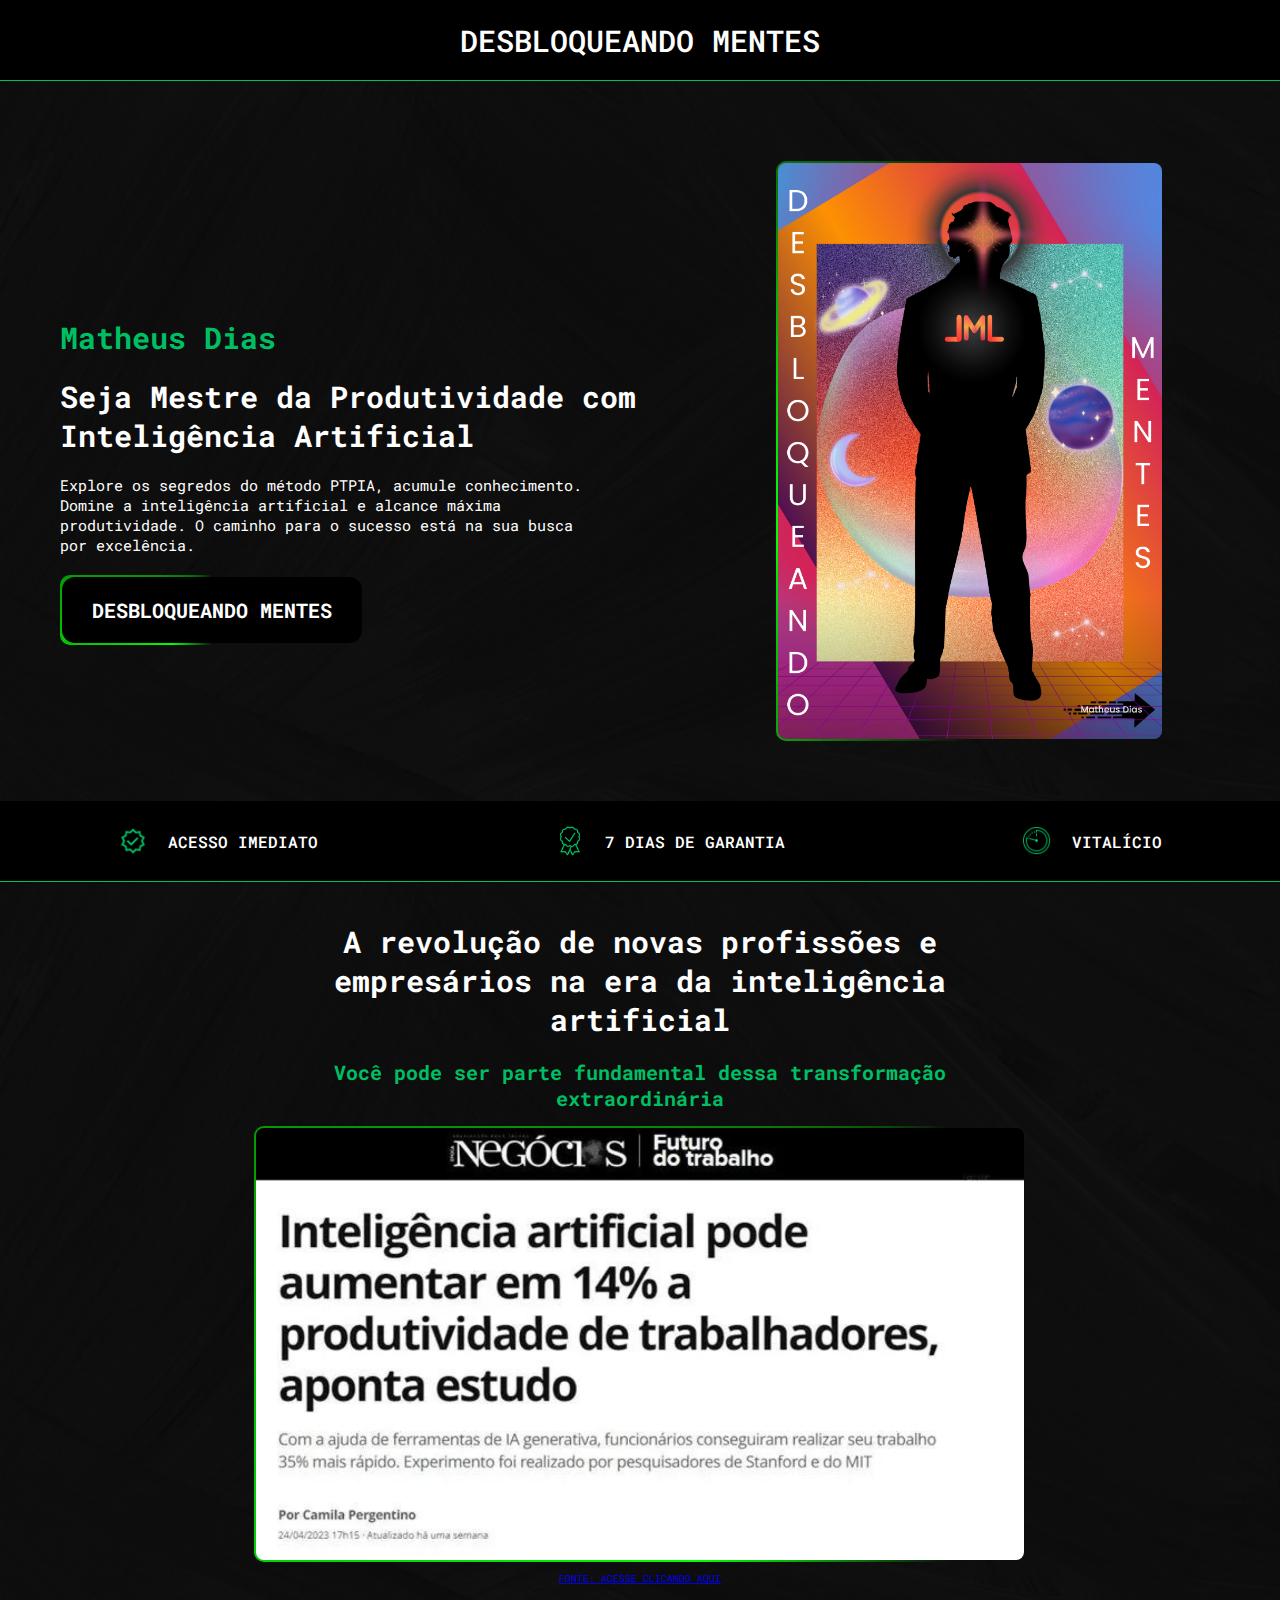
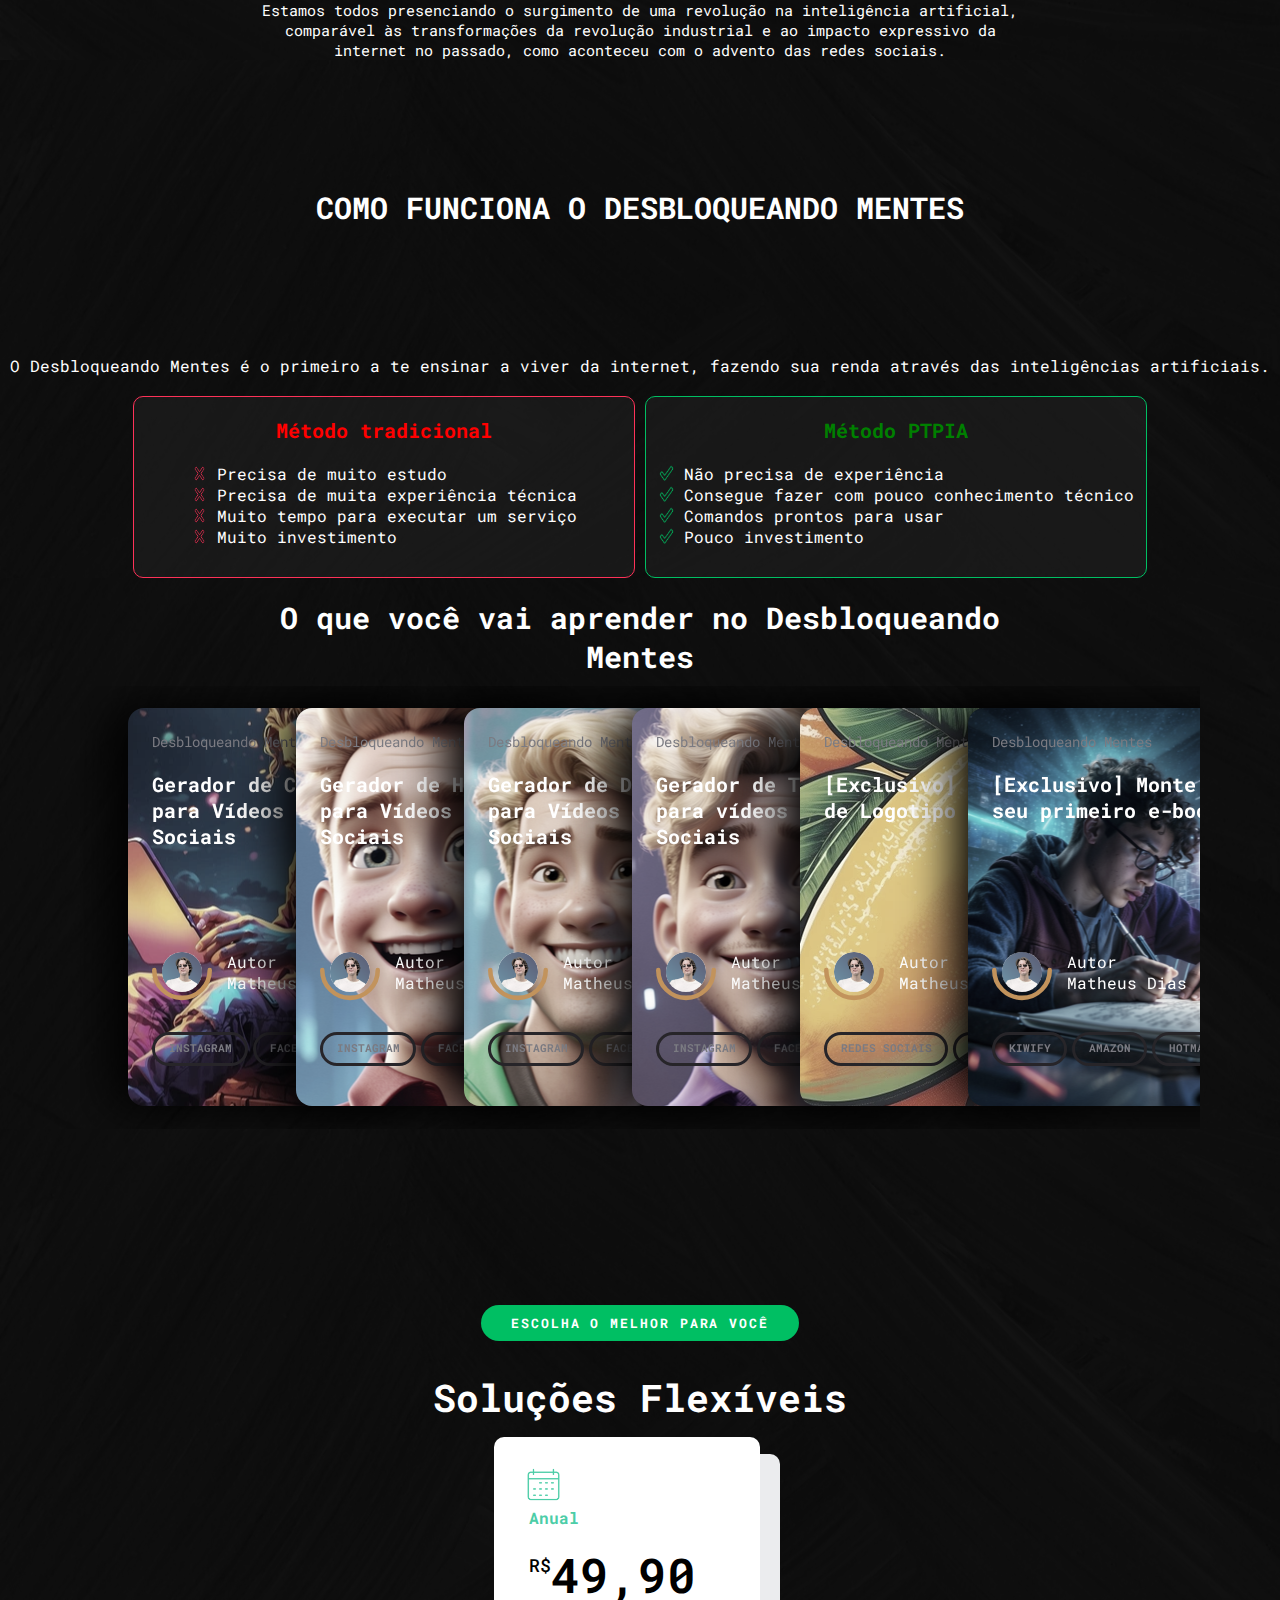
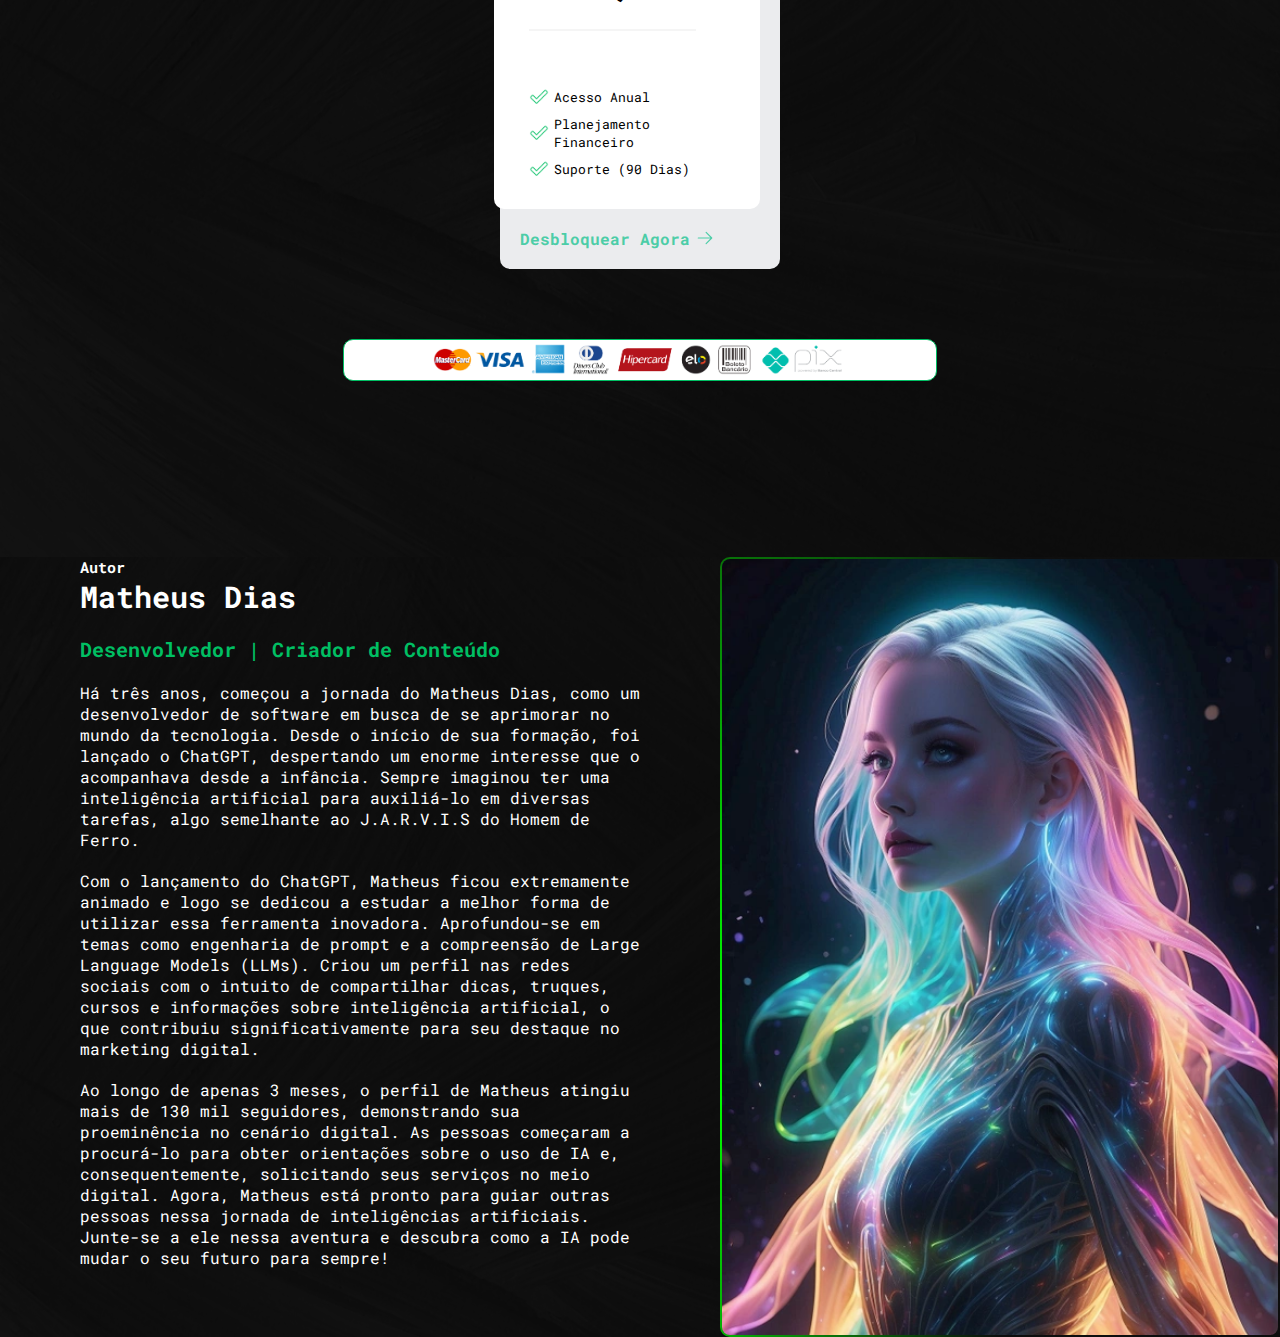
<file: index.html>
<!DOCTYPE html>
<html lang="pt-br">
  <head>
    <meta charset="UTF-8" />
    <meta name="viewport" content="width=device-width, initial-scale=1.0" />
    <title>Desbloqueando Mentes</title>
    <link rel="stylesheet" href="style.css" />
  </head>
  <body>
    <header class="header-topo">DESBLOQUEANDO MENTES</header>
    <!-- inicio -->
    <section class="container-main">
      <div class="main-divisao">
        <div class="main-esquerdo">
          <!-- autor -->
          <h2>Matheus Dias</h2>
          <!-- título -->
          <h1>Seja Mestre da Produtividade com Inteligência Artificial</h1>
          <!-- descrição -->
          <p>
            Explore os segredos do método PTPIA, acumule conhecimento. Domine a
            inteligência artificial e alcance máxima produtividade. O caminho
            para o sucesso está na sua busca por excelência.
          </p>
          <!-- cta -->
          <!-- <button>DESBLOQUEAR MENTE</button> -->
          <button class="button-trick" onclick="window.open('PaginaLinkadaPagamento/index.html', '_blank')">
            <div>DESBLOQUEANDO MENTES</div>
             </button>
        </div>
        <div class="main-direito">
          <img src="Imagens/Capa.png" alt="" />
        </div>
        <!-- banner de beneficios -->
      </div>
      <div class="header-fundo">
        <p><img src="Imagens/verificado.png" alt="" />ACESSO IMEDIATO</p>
        <p><img src="Imagens/garantia.png" alt="" /> 7 DIAS DE GARANTIA</p>
        <p><img src="Imagens/calendarioalt.png" alt="" /> VITALÍCIO</p>
      </div>
    </section>
    <!-- noticia -->
    <section class="container-noticia">
      <h2>
        A revolução de novas profissões e empresários na era da inteligência
        artificial
      </h2>
      <h3 class="noticia-trick">
        Você pode ser parte fundamental dessa transformação extraordinária
      </h3>
      <img src="Imagens/noticia.png" alt="" />
      <p class="noticia-fonte">
        <a
          href="https://epocanegocios.globo.com/futuro-do-trabalho/noticia/2023/04/inteligencia-artificial-aumenta-em-14percent-a-produtividade-de-trabalhadores-aponta-estudo.ghtml"
          target="_blank"
          >FONTE: ACESSE CLICANDO AQUI</a
        >
      </p>
      <p>
        Estamos todos presenciando o surgimento de uma revolução na inteligência
        artificial, comparável às transformações da revolução industrial e ao
        impacto expressivo da internet no passado, como aconteceu com o advento
        das redes sociais.
      </p>
    </section>
    <!-- metodo -->
    <section class="container-metodo">
      <h2>COMO FUNCIONA O DESBLOQUEANDO MENTES</h2>
      <p>
        O Desbloqueando Mentes é o primeiro a te ensinar a viver da internet,
        fazendo sua renda através das inteligências artificiais.
      </p>
      <div class="metodos">
        <div class="metodo1">
          <h3>Método tradicional</h3>
          <ul>
            <li>
              <img src="Imagens/icon/excluir.png" alt="" />Precisa de muito
              estudo
            </li>
            <li>
              <img src="Imagens/icon/excluir.png" alt="" />Precisa de muita
              experiência técnica
            </li>
            <li>
              <img src="Imagens/icon/excluir.png" alt="" />Muito tempo para
              executar um serviço
            </li>
            <li>
              <img src="Imagens/icon/excluir.png" alt="" />Muito investimento
            </li>
          </ul>
        </div>
        <div class="metodo2">
          <h3>Método PTPIA</h3>
          <ul>
            <li>
              <img src="Imagens/icon/check.png" alt="" />Não precisa de
              experiência
            </li>
            <li>
              <img src="Imagens/icon/check.png" alt="" />Consegue fazer com
              pouco conhecimento técnico
            </li>
            <li>
              <img src="Imagens/icon/check.png" alt="" />Comandos prontos para
              usar
            </li>
            <li>
              <img src="Imagens/icon/check.png" alt="" />Pouco investimento
            </li>
          </ul>
        </div>
      </div>
    </section>
    <!-- guia -->
    <section class="container-guia">
      <h2>O que você vai aprender no Desbloqueando Mentes</h2>
      <div class="guia-cards">
        <!-- 1 -->
        <div class="card criador">
          <header class="card-header">
            <p>Desbloqueando Mentes</p>
            <h2>Gerador de Conteúdo para Vídeos em Redes Sociais</h2>
          </header>

          <div class="card-author">
            <a class="author-avatar" href="#">
              <img src="Imagens/matheus.png" />
            </a>
            <svg class="half-circle" viewBox="0 0 106 57">
              <path d="M102 4c0 27.1-21.9 49-49 49S4 31.1 4 4"></path>
            </svg>

            <div class="author-name">
              <div class="author-name-prefix">Autor</div>
              Matheus Dias
            </div>
          </div>

          <div class="tags">
            <a href="#">Instagram</a>
            <a href="#">Facebook</a>
            <a href="#">YouTube</a>
          </div>
        </div>
        <!-- 2 -->
        <div class="card hashtagger">
          <header class="card-header">
            <p>Desbloqueando Mentes</p>
            <h2>Gerador de Hashtags para Vídeos em Redes Sociais</h2>
          </header>

          <div class="card-author">
            <a class="author-avatar" href="#">
              <img src="Imagens/matheus.png" />
            </a>
            <svg class="half-circle" viewBox="0 0 106 57">
              <path d="M102 4c0 27.1-21.9 49-49 49S4 31.1 4 4"></path>
            </svg>

            <div class="author-name">
              <div class="author-name-prefix">Autor</div>
              Matheus Dias
            </div>
          </div>

          <div class="tags">
            <a href="#">Instagram</a>
            <a href="#">Facebook</a>
            <a href="#">YouTube</a>
          </div>
        </div>
        <!-- 3 -->
        <div class="card descricao">
          <header class="card-header">
            <p>Desbloqueando Mentes</p>
            <h2>Gerador de Descrição para Vídeos em Redes Sociais</h2>
          </header>

          <div class="card-author">
            <a class="author-avatar" href="#">
              <img src="Imagens/matheus.png" />
            </a>
            <svg class="half-circle" viewBox="0 0 106 57">
              <path d="M102 4c0 27.1-21.9 49-49 49S4 31.1 4 4"></path>
            </svg>

            <div class="author-name">
              <div class="author-name-prefix">Autor</div>
              Matheus Dias
            </div>
          </div>

          <div class="tags">
            <a href="#">Instagram</a>
            <a href="#">Facebook</a>
            <a href="#">YouTube</a>
          </div>
        </div>
        <!-- 4 -->
        <div class="card titulo">
          <header class="card-header">
            <p>Desbloqueando Mentes</p>
            <h2>Gerador de Títulos para vídeos em Redes Sociais</h2>
          </header>

          <div class="card-author">
            <a class="author-avatar" href="#">
              <img src="Imagens/matheus.png" />
            </a>
            <svg class="half-circle" viewBox="0 0 106 57">
              <path d="M102 4c0 27.1-21.9 49-49 49S4 31.1 4 4"></path>
            </svg>

            <div class="author-name">
              <div class="author-name-prefix">Autor</div>
              Matheus Dias
            </div>
          </div>

          <div class="tags">
            <a href="#">Instagram</a>
            <a href="#">Facebook</a>
            <a href="#">YouTube</a>
          </div>
        </div>
        <!-- 5 -->
        <div class="card logo">
          <header class="card-header">
            <p>Desbloqueando Mentes</p>
            <h2>[Exclusivo] Gerador de Logotipo</h2>
          </header>

          <div class="card-author">
            <a class="author-avatar" href="#">
              <img src="Imagens/matheus.png" />
            </a>
            <svg class="half-circle" viewBox="0 0 106 57">
              <path d="M102 4c0 27.1-21.9 49-49 49S4 31.1 4 4"></path>
            </svg>

            <div class="author-name">
              <div class="author-name-prefix">Autor</div>
              Matheus Dias
            </div>
          </div>

          <div class="tags">
            <a href="#">Redes Sociais</a>
            <a href="#">Negócios</a>
          </div>
        </div>
        <!-- 6 -->
        <div class="card especial">
          <header class="card-header">
            <p>Desbloqueando Mentes</p>
            <h2>[Exclusivo] Monte seu primeiro e-book</h2>
          </header>

          <div class="card-author">
            <a class="author-avatar" href="#">
              <img src="Imagens/matheus.png" />
            </a>
            <svg class="half-circle" viewBox="0 0 106 57">
              <path d="M102 4c0 27.1-21.9 49-49 49S4 31.1 4 4"></path>
            </svg>

            <div class="author-name">
              <div class="author-name-prefix">Autor</div>
              Matheus Dias
            </div>
          </div>

          <div class="tags">
            <a href="#">Kiwify</a>
            <a href="#">Amazon</a>
            <a href="#">HotMart</a>
          </div>
        </div>
      </div>
      <!-- <button>FAÇA PARTE DA EVOLUÇÃO COM INTELIGÊNCIA ARTIFICIAL</button> -->
    </section>
    <!-- valores -->
    <!-- 1 -->
    <section class="container-valores">
      <span>Escolha o melhor para você</span>
      <h1>Soluções Flexíveis</h1>
      
      
        <!-- Card Parcelado -->
        <div class="card card-green">
          <div class="card-externo">
            <div class="card-interno">
              <span class="interno-icon">
                <img src="Imagens/icon/anual.png" alt="" />
              </span>
              <p class="interno-title">Anual</p>
              <p class="interno-preco">
                <span class="interno-preco preco-numero"
                  ><span class="interno-preco preco-valor">R$</span>
                  49,90
                </span>
              </p>
              <ul>
                <li><img src="Imagens/icon/check.png" alt="" />Acesso Anual</li>
                <li>
                  <img src="Imagens/icon/check.png" alt="" />Planejamento
                  Financeiro
                </li>
                <li>
                  <img src="Imagens/icon/check.png" alt="" />Suporte (90 Dias)
                </li>
              </ul>
            </div>
            <a href="PaginaLinkadaPagamento/index.html "
              >Desbloquear agora
              <svg class="w-6 h-6" fill="currentColor" viewBox="0 0 24 24">
                <path
                  fill-rule="evenodd"
                  d="M12.97 3.97a.75.75 0 0 1 1.06 0l7.5 7.5a.75.75 0 0 1 0 1.06l-7.5 7.5a.75.75 0 1 1-1.06-1.06l6.22-6.22H3a.75.75 0 0 1 0-1.5h16.19l-6.22-6.22a.75.75 0 0 1 0-1.06Z"
                  clip-rule="evenodd"
                />
              </svg>
            </a>
          </div>
        </div>
      </div>
      <div class="valores-bandeiras">
        <img src="Imagens/bandeiras.webp" alt="bandeiras de cartão aceitas" />
      </div>
    </section>
    <script src="./script.js"></script>
    <!-- slider -->
    <section class="container-autor">
      <div class="autor-esquerdo">
        <h2 class="autor-titulo">Autor</h2>
        <h1 class="autor-nome">Matheus Dias</h1>
        <h2 class="autor-subtitulo">Desenvolvedor | Criador de Conteúdo</h2>
        <p>
          Há três anos, começou a jornada do Matheus Dias, como um desenvolvedor
          de software em busca de se aprimorar no mundo da tecnologia. Desde o
          início de sua formação, foi lançado o ChatGPT, despertando um enorme
          interesse que o acompanhava desde a infância. Sempre imaginou ter uma
          inteligência artificial para auxiliá-lo em diversas tarefas, algo
          semelhante ao J.A.R.V.I.S do Homem de Ferro.
        </p>
        <p>
          Com o lançamento do ChatGPT, Matheus ficou extremamente animado e logo
          se dedicou a estudar a melhor forma de utilizar essa ferramenta
          inovadora. Aprofundou-se em temas como engenharia de prompt e a
          compreensão de Large Language Models (LLMs). Criou um perfil nas redes
          sociais com o intuito de compartilhar dicas, truques, cursos e
          informações sobre inteligência artificial, o que contribuiu
          significativamente para seu destaque no marketing digital.
        </p>
        <p>
          Ao longo de apenas 3 meses, o perfil de Matheus atingiu mais de 130
          mil seguidores, demonstrando sua proeminência no cenário digital. As
          pessoas começaram a procurá-lo para obter orientações sobre o uso de
          IA e, consequentemente, solicitando seus serviços no meio digital.
          Agora, Matheus está pronto para guiar outras pessoas nessa jornada de
          inteligências artificiais. Junte-se a ele nessa aventura e descubra
          como a IA pode mudar o seu futuro para sempre!
        </p>
      </div>
      <div class="autor-direito">
        <img src="Imagens/women.webp" alt="" />
      </div>
    </section>
  </body>
</html>
</file>
<file: style.css>
@import url('https://fonts.googleapis.com/css2?family=Roboto+Mono:wght@100&display=swap');

/* Reset de estilos */
body,
header,
nav,
main,
section,
footer,
h1,
h2,
p,
ul,
li,
a {
  margin: 0;
  padding: 0;
  font-family: 'Roboto Mono', monospace;
}

html,
body {
  height: 100%;
  margin: 0;
  padding: 0;
}

body {
  margin: 0;
  padding: 0;
  background-size: cover;
  background-position: center;
  background-repeat: no-repeat;
  height: 1080px;
  overflow-x: hidden;
}

.header-topo {
  height: 80px;
  width: 100%;
  border-bottom: 1px solid #00BF63;
  background-color: #000000;
  display: flex;
  align-items: center;
  justify-content: center;
  color: #FFFFFF;
  font-size: 18px;
  font-weight: 550;
  font-size: 30px;
  cursor: pointer;
}


.container-main {
  display: flex;
  flex-direction: column;
  background-image: url('Imagens/background.png');
}

.container-main .main-divisao {
  display: flex;
}

.container-main .main-divisao .main-esquerdo {
  display: flex;
  flex-direction: column;
  align-items: flex-start;
  justify-content: center;
  width: 50%;
  padding: 20px;
  margin-left: 40px;
  margin-top: 80px;
  box-sizing: border-box;
  color: #FFFFFF;
}

.container-main .main-divisao .main-esquerdo h2 {
  color: #00BF63;
  margin-bottom: 20px;
  font-size: 30px;
}

.container-main .main-divisao .main-esquerdo h1 {
  width: 100%;
  font-size: 30px;
  margin-bottom: 20px;
}

.container-main .main-divisao .main-esquerdo p {
  width: 90%;
  font-size: 15px;
}

.container-main .main-divisao .main-direito {
  width: 50%;
  height: 80vh;
  display: flex;
  align-items: center;
  justify-content: center;
  background-size: cover;
  background-position: center;
  background-repeat: no-repeat;
}

.container-main .main-divisao .main-direito img {
  --border-angle-1: 0deg;
  --border-angle-2: 90deg;
  --border-angle-3: 180deg;
  transition: background-color 0.3s ease;
  color: inherit;
  cursor: pointer;
  margin-top: 20px;
  width: 70%;
  height: 80%;
  font-weight: 1000;
  font-size: 20px;
  font-family: inherit;
  border: 0;
  padding: var(--border-size);
  display: flex;
  width: max-content;
  border-radius: 10px;
  background-color: transparent;
  background-image:
    conic-gradient(from var(--border-angle-3) at 50% 20%,
      transparent,
      var(--bright-green) 10%,
      transparent 50%,
      transparent);
  animation:
    rotateBackground 3s linear infinite,
    rotateBackground2 8s linear infinite,
    rotateBackground3 13s linear infinite;
}

.container-main .header-fundo {
  display: flex;
  height: 80px;
  background-color: #000000;
  color: #FFFFFF;
  align-items: center;
  justify-content: space-around;
  margin: 0;
  border-bottom: 1px solid #00BF63;
  margin-top: 0;
}

.container-main .header-fundo p {
  font-weight: 550;
  display: flex;
  align-items: center;
}

.container-main .header-fundo p:hover {
  transform: translateY(-1px);
  transition: 0.5s ease-in-out;
}

.container-main .header-fundo p img {
  height: 30px;
  margin-right: 20px;
}


/* noticia */
.container-noticia {
  display: flex;
  flex-direction: column;
  align-items: center;
  justify-content: center;
  text-align: center;
  background-image: url('Imagens/background.png');
  padding-top: 40px;
}

.container-noticia h2 {
  width: 60%;
  font-size: 30px;
  color: white;
}

.container-noticia h3 {
  width: 60%;
  font-size: 20px;
  color: #00BF63;
  margin-bottom: 5px;
}

.container-noticia .noticia-trick {
  text-align: center;
  transition: color 0.5s ease-in-out;
}

.container-noticia img {
  --border-angle-1: 0deg;
  --border-angle-2: 90deg;
  --border-angle-3: 180deg;
  transition: background-color 0.3s ease;
  color: inherit;
  width: 60%;
  cursor: pointer;
  margin-top: 10px;
  font-weight: 1000;
  font-size: 20px;
  font-family: inherit;
  border: 0;
  padding: var(--border-size);
  display: flex;
  border-radius: 10px;
  background-color: transparent;
  background-image:
    conic-gradient(from var(--border-angle-3) at 90% 20%,
      transparent,
      var(--bright-green) 10%,
      transparent 50%,
      transparent);
  animation:
    rotateBackground 3s linear infinite,
    rotateBackground2 8s linear infinite,
    rotateBackground3 13s linear infinite;
}

.container-noticia p {
  width: 60%;
  font-size: 15px;
  margin-top: 15px;
  color: white;
  display: flex;
  align-items: center;
}

.container-noticia .noticia-fonte {
  display: flex;
  align-items: center;
  justify-content: center;
  font-size: 10px;
  margin-top: 10px;
}

/* metodo */
.container-metodo {
  display: flex;
  flex-direction: column;
  align-items: center;
  justify-content: center;
  text-align: center;
  background-image: url('Imagens/background.png');
  width: auto;
  height: auto;
}


.container-metodo button:hover {
  background-color: #00BF63;
  color: #000000;
}

.container-metodo h2 {
  width: 60%;
  font-size: 30px;
  color: white;
  margin-top: 10%;
  margin-bottom: 10%;
}

.container-metodo .metodos {
  display: flex;
  flex-direction: row;
  width: 80%;
  justify-content: space-around;
}

.container-metodo .metodos .metodo1 {
  display: flex;
  flex-direction: column;
  width: 500px;
  height: 180px;
  border: 1px solid #fe3258;
  align-items: center;
  border-radius: 10px;
  background-color: #23232380;
}

.container-metodo .metodos .metodo2 {
  display: flex;
  flex-direction: column;
  width: 500px;
  height: 180px;
  border: 1px solid #00BF63;
  align-items: center;
  border-radius: 10px;
  background-color: #23232380;
}

.container-metodo .metodos .metodo1 h3,
.container-metodo .metodos .metodo2 h3 {
  width: 60%;
  font-size: 20px;
}

.container-metodo .metodos .metodo1 h3 {
  color: red;
}

.container-metodo .metodos .metodo2 h3 {
  color: green;
}

.container-metodo .metodos .metodo1 ul,
.container-metodo .metodos .metodo2 ul {
  text-align: start;
  list-style-type: none;
}

.container-metodo .metodos .metodo1 ul li,
.container-metodo .metodos .metodo2 ul li {
  color: white;
  display: flex;
}

.container-metodo .metodos .metodo1 ul li img,
.container-metodo .metodos .metodo2 ul li img {
  margin-right: 10px;
  width: 15px;
}

.container-metodo p {
  color: white;
  margin-bottom: 20px;
}

/* guia */
.container-guia {
  display: flex;
  flex-direction: column;
  align-items: center;
  justify-content: center;
  text-align: center;
  background-image: url('Imagens/background.png');
  width: 100%;
  height: auto;
}

.container-guia h2 {
  margin-top: 20px;
  width: 60%;
  font-size: 30px;
  margin-bottom: 10px;
  color: white;
  align-self: center;
}

.container-guia .guia-cards {
  padding: 1.4rem 3rem 1.4rem 3rem;
  display: flex;
  overflow-x: scroll;
  width: 80%;
  overflow: hidden;
}

.container-guia .guia-cards::-webkit-scrollbar {
  width: 10px;
  height: 10px;
}

.container-guia .guia-cards::-webkit-scrollbar-thumb {
  background: #201c29;
  border-radius: 10px;
  box-shadow: inset 2px 2px 2px hsla(0, 0%, 100%, .25), inset -2px -2px 2px rgba(0, 0, 0, .25);
}

.container-guia .guia-cards::-webkit-scrollbar-track {
  background: linear-gradient(90deg, #201c29, #201c29 1px, #17141d 0, #17141d);
}

.container-guia .guia-cards .card {
  display: flex;
  position: relative;
  flex-direction: column;
  height: 350px;
  width: 400px;
  min-width: 250px;
  padding: 1.5rem;
  border-radius: 16px;
  background: #17141d;
  box-shadow: -1rem 0 3rem #000;
  transition: .2s;
}

.container-guia .guia-cards .criador {
  background-image: url('Imagens/cards/ferramentas.webp');
  background-repeat: no-repeat;
  background-position: center;
  filter: grayscale(60%);
}

.container-guia .guia-cards .hashtagger {
  background-image: url('Imagens/cards/hashtagger.png');
  background-repeat: no-repeat;
  background-position: center;
  filter: grayscale(60%);
}

.container-guia .guia-cards .descricao {
  background-image: url('Imagens/cards/descricao.png');
  background-repeat: no-repeat;
  background-position: center;
  filter: grayscale(60%);
}

.container-guia .guia-cards .titulo {
  background-image: url('Imagens/cards/titulo.png');
  background-repeat: no-repeat;
  background-position: center;
  filter: grayscale(60%);
}

.container-guia .guia-cards .logo {
  background-image: url('Imagens/cards/logo1.webp');
  background-repeat: no-repeat;
  background-position: center;
  filter: grayscale(60%);
}

.container-guia .guia-cards .especial {
  background-image: url('Imagens/cards/ebook.png');
  background-repeat: no-repeat;
  background-position: center;
  filter: grayscale(60%);
}

.container-guia .guia-cards .card:hover {
  transform: translateY(-1rem);
  transition: 0.3s ease-in-out;
  filter: none;
}

.container-guia .guia-cards .card:hover~.card {
  transform: translateX(130px);
}

.container-guia .guia-cards .card:not(:first-child) {
  margin-left: -130px;
}

.container-guia .guia-cards .card .card-header {
  margin-bottom: auto;
  display: flex;
  flex-direction: column;
  align-items: start;
  text-align: start;
}

.container-guia .guia-cards .card .card-header p {
  font-size: 14px;
  margin: 0 0 1rem;
  color: #7a7a8c;
}

.container-guia .guia-cards .card .card-header h2 {
  font-size: 20px;
  margin: .25rem 0 auto;
  cursor: pointer;
  width: 100%;
}

.container-guia .guia-cards .card .card-header h2:hover {
  background: linear-gradient(90deg, #ff8a00, #e52e71);
  text-shadow: none;
  background-clip: text;
  -webkit-background-clip: text;
  -webkit-text-fill-color: transparent;
}

.container-guia .guia-cards .card .card-author {
  position: relative;
  display: grid;
  grid-template-columns: 75px 1fr;
  align-items: center;
  margin: 3rem 0 0;
}

.container-guia .guia-cards .card .card-author .half-circle {
  position: absolute;
  bottom: 0;
  left: 0;
  width: 60px;
  height: 48px;
  fill: none;
  stroke: #ff8a00;
  stroke-width: 8;
  stroke-linecap: round;
}

.container-guia .guia-cards .card .author-avatar img {
  display: block;
  width: 40px;
  height: 40px;
  border-radius: 50%;
  margin: 16px 10px;
}

.container-guia .guia-cards .card .author-name {
  display: flex;
  flex-direction: column;
  text-align: start;
  color: white;
}

.container-guia .guia-cards .card .tags {
  margin: 1rem 0 2rem;
  padding: .5rem 0 1rem;
  line-height: 2;
  margin-bottom: 0;
  text-decoration: none;
  display: flex;
  flex-direction: row;
}

.container-guia .guia-cards .card .tags a {
  font-style: normal;
  font-weight: 700;
  font-size: .5rem;
  color: #7a7a8c;
  text-transform: uppercase;
  font-size: .66rem;
  border: 3px solid #28242f;
  border-radius: 2rem;
  padding: .2rem .85rem .25rem;
  position: relative;
  text-decoration: none;
  margin-right: 5px;
}

.container-guia .guia-cards .card .tags a:hover {
  background: linear-gradient(90deg, #ff8a00, #e52e71);
  text-shadow: none;
  -webkit-text-fill-color: transparent;
  -webkit-background-clip: text;
  -webkit-box-decoration-break: clone;
  background-clip: text;
  border-color: white;
  text-decoration: none;
}

/* valores */
.container-valores {
  display: grid;
  place-content: center;
  place-items: center;
  min-height: 100vh;
  padding: 4rem clamp(1rem, 5%, 3rem);
  background-image: url('Imagens/background.png');
}

.container-valores>span {
  display: inline-block;
  margin-bottom: 0.938em;
  text-transform: uppercase;
  letter-spacing: 0.12rem;
  font-size: 0.8rem;
  background: #00BF63;
  color: white;
  font-weight: bold;
  padding: 10px 30px;
  border-radius: 50px;
}

.container-valores h1 {
  font-size: 2.35rem;
  margin-top: 20px;
  text-transform: capitalize;
  padding-bottom: 2rem;
  text-align: center;
  color: white;
}

.container-valores .cards {
  margin-top: 3em;
  display: flex;
  gap: 3rem;
  flex-wrap: wrap;
  justify-content: center;
}

.container-valores .card {
  width: 17.5rem;
  cursor: pointer;
}

.container-valores .card ul {
  margin: 0;
  padding: 0;
  list-style: none;
  height: 100%;
  display: flex;
  flex-direction: column;
  justify-content: end;
  gap: 0.5rem;
}

.container-valores .card ul li {
  font-size: 13px;
  display: flex;
  flex-direction: row;
  align-items: center;
}

.container-valores .card ul li img {
  width: 20px;
  margin-right: 5px;
}

.container-valores .card-externo {
  background: #ebecee;
  position: relative;
  height: 23.438rem;
  border-radius: 0.625rem;
  display: flex;
  align-items: flex-end;
  padding: 1.25rem;
  transition: 0.3s ease-in-out;
}

.container-valores .card.active .card-externo a {
  color: #fff;
}

.container-valores .card-interno {
  background: #fff;
  position: absolute;
  bottom: 3.75rem;
  right: 1.25rem;
  width: 70%;
  height: 75%;
  border-radius: 0.625rem;
  padding: 1.875rem 2.188rem;
  display: flex;
  flex-direction: column;
}

.container-valores .card-interno .interno-icon {
  display: flex;
  align-items: flex-start;
}

.container-valores .interno-icon img {
  width: 2.188rem;
  margin-left: -0.188em;
}

.container-valores .card-interno .interno-title {
  text-transform: capitalize;
  font-weight: bold;
  font-size: 1rem;
  display: inline-block;
  margin-top: 0.313em;
  margin-bottom: 0.938em;
}

.container-valores .card-interno .interno-preco {
  position: relative;
  display: inline-flex;
  align-items: flex-start;
}

.container-valores .card-interno .preco-numero {
  font-size: 3rem;
  font-weight: 600;
}

.container-valores .card-interno .preco-numero:after {
  position: absolute;
  content: "";
  left: 0;
  bottom: -1.563rem;
  display: block;
  color: red;
  background: #f5f5f5;
  height: 0.125rem;
  width: 100%;
}

.container-valores .card-interno .preco-valor {
  font-size: 1.1rem;
  margin-top: 0.625em;
  font-weight: 500;
}

.container-valores .card-interno .preco-valor {
  font-size: 1.1rem;
  margin-top: 0.625em;
  font-weight: 500;
}

.container-valores .interno-title {
  text-transform: capitalize;
  font-weight: bold;
  font-size: 1rem;
  display: inline-block;
  margin-top: 0.313em;
  margin-bottom: 0.938em;
}

.container-valores .preco-numero {
  font-size: 3rem;
  font-weight: 600;
}

.container-valores .preco-numero:after {
  position: absolute;
  content: "";
  left: 0;
  bottom: -1.563rem;
  display: block;
  color: red;
  background: #f5f5f5;
  height: 0.125rem;
  width: 100%;
}

.container-valores a {
  display: flex;
  align-items: center;
  text-decoration: none;
  text-transform: capitalize;
  font-weight: bold;
}

.container-valores a svg {
  margin-left: 0.375em;
  width: 1.125rem;
}

.container-valores .card:nth-child(1).active .card-interno svg {
  color: #6824d6;
}

.container-valores .card:nth-child(1).active .card-externo {
  background: #6824d6;
  box-shadow: 5px 18px 13px rgba(104, 36, 214, 0.43);
}

.container-valores .card:nth-child(2).active .card-interno svg {
  color: #fe3258;
}

.container-valores .card:nth-child(2).active .card-externo {
  background: #fe3258;
  box-shadow: 5px 18px 13px rgba(254, 52, 89, 0.43);
}

.container-valores .card:nth-child(3).active .card-interno svg {
  color: #4ccda7;
}

.container-valores .card:nth-child(3).active .card-externo {
  background: #4ccda7;
  box-shadow: 5px 18px 13px rgba(76, 205, 166, 0.43);
}

.container-valores .card-purple .card-interno .interno-title,
.container-valores .card-purple .card-externo a {
  color: #6824d6;
}

.container-valores .card-red .card-interno .interno-title,
.container-valores .card-red .card-externo a {
  color: #fe3258;
}

.container-valores .card-green .card-interno .interno-title,
.container-valores .card-green .card-externo a {
  color: #4ccda7;
}

.container-valores .valores-bandeiras {
  background-color: white;
  margin-top: 70px;
  width: 50%;
  height: 40px;
  display: flex;
  align-items: center;
  justify-content: center;
  border-radius: 10px;
  border: 1px solid #00BF63;
}

.container-valores .valores-bandeiras img {
  width: 70%;
  align-self: center;
}

/* autor */
.container-autor {
  display: flex;
  flex-direction: row;
  align-items: flex-start;
  /* Alterado para alinhar os itens ao topo */
  justify-content: center;
  text-align: center;
  background-image: url('Imagens/background.png');
  width: 100%;
  height: 780px;
}

.container-autor .autor-esquerdo {
  display: flex;
  flex-direction: column;
  text-align: start;
  width: 50%;
  padding-left: 80px;
  /* Alterado para 20px conforme solicitado */
  padding-right: 80px;
  
}

.container-autor .autor-esquerdo .autor-titulo {
  color: white;
  font-size: 15px;
}

.container-autor .autor-esquerdo .autor-nome {
  color: white;
  margin-bottom: 20px;
  font-size: 30px;
}

.container-autor .autor-esquerdo .autor-subtitulo {
  color: #00BF63;
  margin-bottom: 20px;
  font-size: 20px;
}

.container-autor .autor-esquerdo p {
  color: white;
  margin-bottom: 20px;
}

.container-autor .autor-direito {
  display: flex;
  width: 50%;
}

.container-autor .autor-direito img {
  height: 776px;
  width: 100%;
  -o-object-fit: cover;
  object-fit: cover;
  object-position: top;
  /*  */
  --border-angle-1: 0deg;
  --border-angle-2: 90deg;
  --border-angle-3: 180deg;
  transition: background-color 0.3s ease;
  color: inherit;
  cursor: pointer;
  font-weight: 1000;
  font-size: 20px;
  font-family: inherit;
  border: 0;
  padding: var(--border-size);
  display: flex;
  border-radius: 10px;
  background-color: transparent;
  background-image:
    conic-gradient(from var(--border-angle-3) at 50% 20%,
      transparent,
      var(--bright-green) 10%,
      transparent 50%,
      transparent);
  animation:
    rotateBackground 3s linear infinite,
    rotateBackground2 8s linear infinite,
    rotateBackground3 13s linear infinite;
}


/* button */
@property --border-angle-1 {
  syntax: "<angle>";
  inherits: true;
  initial-value: 0deg;
}

@property --border-angle-2 {
  syntax: "<angle>";
  inherits: true;
  initial-value: 90deg;
}

@property --border-angle-3 {
  syntax: "<angle>";
  inherits: true;
  initial-value: 180deg;
}


/* sRGB color. */
:root {
  --bright-blue: rgb(0, 100, 255);
  --bright-green: rgb(0, 255, 0);
  --bright-red: rgb(255, 0, 0);
  --background: black;
  --foreground: white;
  --border-size: 2px;
  --border-radius: 0.75em;
}

/* Display-P3 color, when supported. */
@supports (color: color(display-p3 1 1 1)) {
  :root {
    --bright-blue: color(display-p3 0 0.2 1);
    --bright-green: color(display-p3 0.4 1 0);
    --bright-red: color(display-p3 1 0 0);
  }
}

@keyframes rotateBackground {
  to {
    --border-angle-1: 360deg;
  }
}

@keyframes rotateBackground2 {
  to {
    --border-angle-2: -270deg;
  }
}

@keyframes rotateBackground3 {
  to {
    --border-angle-3: 540deg;
  }
}

.container-main .main-esquerdo .button-trick {
  --border-angle-1: 0deg;
  --border-angle-2: 90deg;
  --border-angle-3: 180deg;
  transition: background-color 0.3s ease;
  color: inherit;
  cursor: pointer;
  margin-top: 20px;
  width: 70%;
  font-weight: 1000;
  font-size: 20px;
  font-family: inherit;
  border: 0;
  padding: var(--border-size);
  display: flex;
  width: max-content;
  border-radius: 10px;
  background-color: transparent;
  background-image:
    conic-gradient(from var(--border-angle-3) at 50% 20%,
      transparent,
      var(--bright-green) 10%,
      transparent 50%,
      transparent);
  animation:
    rotateBackground 3s linear infinite,
    rotateBackground2 8s linear infinite,
    rotateBackground3 13s linear infinite;
}

.container-main .main-divisao .main-esquerdo .button-trick:hover {
  transition: background-color 0.3s ease;
  background-color: #00BF63;
  background-image:
    conic-gradient(from var(--border-angle-2) at 70% 60%,
      transparent,
      var(--bright-green) 10%,
      transparent 60%,
      transparent)
}

.container-main .main-esquerdo .button-trick div {
  background: var(--background);
  padding: 1em 1.5em;
  border-radius: calc(var(--border-radius) - var(--border-size));
  color: var(--foreground);
}

/* scrollbar */
body::-webkit-scrollbar {
  width: 8px;
}

body::-webkit-scrollbar-thumb {
  background-color: #00BF63;
  border-radius: 6px;
}

body::-webkit-scrollbar-track {
  background-color: #222;
}




/*Parte responsiva:*/

@media  (max-width : 768px) {
  .container-main .main-divisao .main-direito img {
   display: none;
   
}
.container-main .main-esquerdo .button-trick div{
  margin-left: -1.2em;

}

.container-guia {
  display: none;
}
.container-main .main-divisao .main-direito{
  display: none;
}
.container-main .main-divisao{
  display: flex;
  justify-content: center;
  
}

.container-main .main-divisao .main-esquerdo{
  display: inline-grid;
  
}
.container-valores .cards{
  display: flex;
  flex-direction: column;

}

.container-autor .autor-direito img{
  display: none;
}
.container-autor .autor-direito{
  display: none;
}
.container-metodo .metodos {
  flex-direction: column;
  
}
.metodo2{
  margin-top: 30px;
}

}

@media  (max-width : 669px) {
 
}
@media  (max-width : 600px){

.container-autor{
  height: auto;
}
.container-main .header-fundo p {
  font-size: 13px;
  
}
.container-main .header-fundo p img{
  height: 22px;
}
.header-topo {
  font-size: 24px;
}
.container-main .main-divisao .main-esquerdo h1 {
  font-size: 22px;
  width: 75%;
}
.container-main .main-divisao .main-esquerdo h2{
  font-size: 22px;
 
}
.container-main .main-esquerdo .button-trick{
  font-size: 16px;
}
.container-main .main-divisao .main-esquerdo p{
  font-size: 13px;
}
.container-noticia h2{
  font-size: 22px;
}
.container-noticia h3{
  font-size: 17px;
}
.container-noticia img {
  font-size: 17px;
}
.container-noticia .noticia-fonte {
  font-size: 9px;
}
.container-noticia p {
  font-size: 13px;
}
.container-metodo h2 {
  font-size: 22px;
}
.container-metodo p {
  font-size: 13px;
  width: 65%;
}
.container-metodo .metodos .metodo1 h3, .container-metodo .metodos .metodo2 h3{
  font-size: 17px;
}
.container-metodo .metodos .metodo1 ul li, .container-metodo .metodos .metodo2 ul li{
  font-size: 13px;
}
.container-metodo .metodos .metodo1{
  width: 440px;
  height: 160px;
}
.container-metodo .metodos .metodo2{
  width: 440px;
  height: 160px;
  margin-bottom: 1.0em;
}
.container-metodo .metodos{
  align-items: center;

}
.container-valores>span {
  font-size: 0.6rem;
  letter-spacing: 0.10rem;
}
.container-valores h1 {
  font-size: 22px;
}
.container-autor .autor-esquerdo .autor-titulo {
  font-size: 11px;
  margin-top: 2.0em;
}
.container-autor .autor-esquerdo .autor-nome {
  font-size: 22px;
}
.container-autor .autor-esquerdo .autor-subtitulo {
  font-size: 17px;

}
.container-autor .autor-esquerdo p {
  font-size: 13px;
}
.container-main .header-fundo {
  padding-right: 12px;
  padding-left: 12px;
}
}

@media  (max-width : 480px) {
 
.container-main .header-fundo p {
  font-size: 12px;

  
}

.container-main .header-fundo p img{
  height: 20px;
}
.container-main .header-fundo {
  padding-right: 12px;
  padding-left: 12px;
}
.header-topo {
  font-size: 24px;
}
.container-main .main-divisao {
  flex-direction: column;
  align-items: center;
  text-align: center;
  margin-top: -4.0em;
}

.container-main .main-divisao .main-esquerdo,
.container-main .main-divisao .main-direito {
  width: 100%;
  margin-left: 0;
  padding: 20px;
}

.container-main .main-divisao .main-esquerdo h1,
.container-main .main-divisao .main-esquerdo h2,
.container-main .main-divisao .main-esquerdo p {
  width: 100%;
}
.container-main .main-divisao .main-esquerdo .button-trick {
  display: block;
  margin: 20px auto 0; 
}

.container-noticia h2{
  font-size: 20px;
}
.container-noticia h3{
  font-size: 14px;
}
.container-noticia img {
  font-size: 14px;
}
.container-noticia .noticia-fonte {
  font-size: 7px;
}
.container-noticia p {
  font-size: 12px;
  padding-bottom: 10px;
}
.container-metodo h2 {
  font-size: 20px;
}
.container-metodo p {
  font-size: 12px;
}
.container-metodo .metodos .metodo1 h3, .container-metodo .metodos .metodo2 h3{
  font-size: 15px;
}
.container-metodo .metodos .metodo1 ul li, .container-metodo .metodos .metodo2 ul li{
  font-size: 12px;
}
.container-metodo .metodos .metodo1{
  width: 290px;
  height: 120px;
}
.container-metodo .metodos .metodo2{
  width: 290px;
  height: 140px;
}
.container-metodo .metodos{
  align-items: center;

}
.container-valores>span {
  font-size: 0.6rem;
  letter-spacing: 0.10rem;
}
.container-valores h1 {
  font-size: 20px;
}
.container-autor .autor-esquerdo .autor-titulo {
  font-size: 11px;
}
.container-autor .autor-esquerdo .autor-nome {
  font-size: 20px;
}
.container-autor .autor-esquerdo .autor-subtitulo {
  font-size: 15px;

}
.container-autor .autor-esquerdo p {
  font-size: 12px;
}

.container-valores .card-interno {
  width: 70%;
  height: 70%;
}
.container-valores .card-externo {
  
  height: 22.438rem;
}


}
@media  (max-width : 320px) {
 
}
</file>
